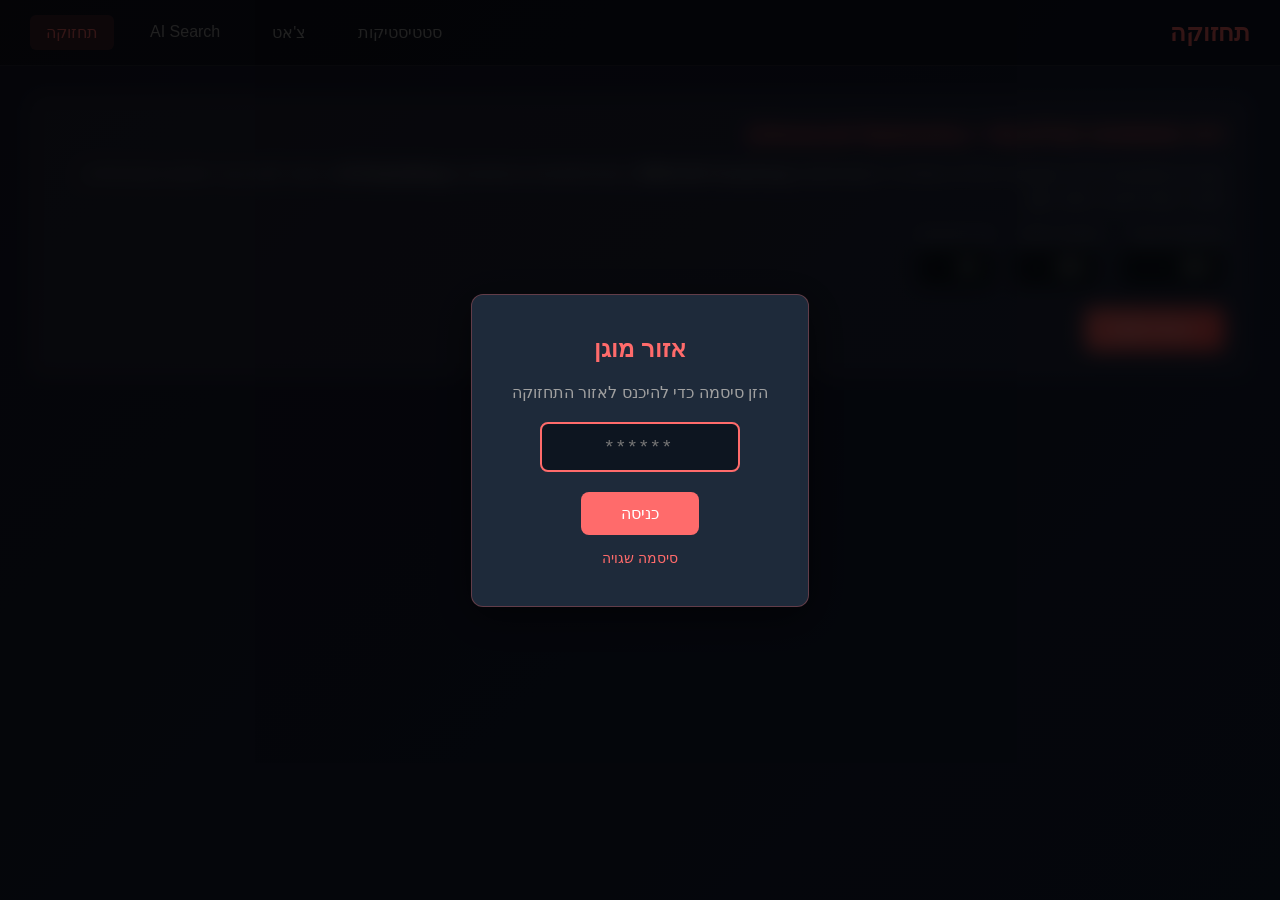
<file: templates/maintenance.html>
<!DOCTYPE html>
<html lang="he" dir="rtl">
<head>
    <meta charset="UTF-8">
    <meta name="viewport" content="width=device-width, initial-scale=1.0">
    <title>תחזוקה - Telegram Analytics</title>
    <style>
        * {
            margin: 0;
            padding: 0;
            box-sizing: border-box;
        }

        body {
            font-family: -apple-system, BlinkMacSystemFont, 'Segoe UI', Roboto, Oxygen, Ubuntu, sans-serif;
            background: linear-gradient(135deg, #1a1a2e 0%, #16213e 100%);
            min-height: 100vh;
            color: #e4e4e4;
        }

        .header {
            background: rgba(0, 0, 0, 0.3);
            padding: 15px 30px;
            display: flex;
            justify-content: space-between;
            align-items: center;
            border-bottom: 1px solid rgba(255, 255, 255, 0.1);
        }

        .header h1 {
            font-size: 1.5rem;
            color: #ff6b6b;
        }

        .nav-links {
            display: flex;
            gap: 20px;
        }

        .nav-links a {
            color: #a0a0a0;
            text-decoration: none;
            padding: 8px 16px;
            border-radius: 6px;
            transition: all 0.3s ease;
        }

        .nav-links a:hover {
            background: rgba(255, 255, 255, 0.1);
            color: #fff;
        }

        .nav-links a.active {
            background: rgba(255, 107, 107, 0.2);
            color: #ff6b6b;
        }

        /* Password Modal */
        .modal-overlay {
            position: fixed;
            top: 0;
            left: 0;
            right: 0;
            bottom: 0;
            background: rgba(0, 0, 0, 0.8);
            display: flex;
            align-items: center;
            justify-content: center;
            z-index: 1000;
        }

        .modal-overlay.hidden {
            display: none;
        }

        .modal {
            background: #1e2a3a;
            padding: 40px;
            border-radius: 12px;
            text-align: center;
            border: 1px solid rgba(255, 107, 107, 0.3);
            box-shadow: 0 10px 40px rgba(0, 0, 0, 0.5);
        }

        .modal h2 {
            margin-bottom: 20px;
            color: #ff6b6b;
        }

        .modal input {
            padding: 12px 20px;
            font-size: 1.2rem;
            border: 2px solid #3a4a5a;
            border-radius: 8px;
            background: #0d1520;
            color: #fff;
            text-align: center;
            letter-spacing: 4px;
            width: 200px;
        }

        .modal input:focus {
            outline: none;
            border-color: #ff6b6b;
        }

        .modal button {
            display: block;
            margin: 20px auto 0;
            padding: 12px 40px;
            font-size: 1rem;
            background: #ff6b6b;
            color: #fff;
            border: none;
            border-radius: 8px;
            cursor: pointer;
            transition: background 0.3s ease;
        }

        .modal button:hover {
            background: #ff5252;
        }

        .modal .error {
            color: #ff6b6b;
            margin-top: 15px;
            font-size: 0.9rem;
        }

        /* Main Content */
        .main-content {
            padding: 30px;
            max-width: 1400px;
            margin: 0 auto;
        }

        .main-content.locked {
            filter: blur(10px);
            pointer-events: none;
        }

        .section {
            background: rgba(255, 255, 255, 0.05);
            border-radius: 12px;
            padding: 25px;
            margin-bottom: 25px;
            border: 1px solid rgba(255, 255, 255, 0.1);
        }

        .section h2 {
            color: #ff6b6b;
            margin-bottom: 15px;
            font-size: 1.3rem;
        }

        .section p {
            color: #a0a0a0;
            margin-bottom: 15px;
            line-height: 1.6;
        }

        /* Analysis Controls */
        .controls {
            display: flex;
            gap: 20px;
            align-items: center;
            flex-wrap: wrap;
        }

        .control-group {
            display: flex;
            flex-direction: column;
            gap: 5px;
        }

        .control-group label {
            font-size: 0.85rem;
            color: #a0a0a0;
        }

        .control-group input, .control-group select {
            padding: 10px 15px;
            border: 1px solid #3a4a5a;
            border-radius: 6px;
            background: #0d1520;
            color: #fff;
            font-size: 1rem;
        }

        .btn-primary {
            padding: 12px 30px;
            background: linear-gradient(135deg, #ff6b6b, #ff5252);
            color: #fff;
            border: none;
            border-radius: 8px;
            font-size: 1rem;
            cursor: pointer;
            transition: all 0.3s ease;
            margin-top: 20px;
        }

        .btn-primary:hover {
            transform: translateY(-2px);
            box-shadow: 0 5px 20px rgba(255, 107, 107, 0.3);
        }

        .btn-primary:disabled {
            opacity: 0.5;
            cursor: not-allowed;
            transform: none;
        }

        /* Progress */
        .progress-container {
            margin-top: 20px;
            display: none;
        }

        .progress-container.active {
            display: block;
        }

        .progress-bar {
            height: 8px;
            background: #1a2535;
            border-radius: 4px;
            overflow: hidden;
            margin-bottom: 10px;
        }

        .progress-fill {
            height: 100%;
            background: linear-gradient(90deg, #ff6b6b, #ff5252);
            width: 0%;
            transition: width 0.3s ease;
        }

        .progress-text {
            color: #a0a0a0;
            font-size: 0.9rem;
        }

        /* Results */
        .results-container {
            display: none;
        }

        .results-container.active {
            display: block;
        }

        .stats-grid {
            display: grid;
            grid-template-columns: repeat(auto-fit, minmax(200px, 1fr));
            gap: 20px;
            margin-bottom: 25px;
        }

        .stat-card {
            background: rgba(0, 0, 0, 0.3);
            padding: 20px;
            border-radius: 10px;
            text-align: center;
        }

        .stat-card .value {
            font-size: 2rem;
            font-weight: bold;
            color: #ff6b6b;
        }

        .stat-card .label {
            color: #a0a0a0;
            font-size: 0.9rem;
            margin-top: 5px;
        }

        .stat-card .value.available {
            color: #66bb6a;
        }

        .stat-card .value.unavailable {
            color: #ff6b6b;
        }

        /* Clusters Section */
        .clusters-section {
            margin-top: 30px;
        }

        .clusters-section h3 {
            color: #ff6b6b;
            margin-bottom: 15px;
        }

        .cluster-card {
            background: rgba(102, 187, 106, 0.1);
            border: 1px solid rgba(102, 187, 106, 0.3);
            border-radius: 10px;
            padding: 15px;
            margin-bottom: 15px;
        }

        .cluster-card h4 {
            color: #66bb6a;
            margin-bottom: 10px;
        }

        .cluster-users {
            display: flex;
            flex-wrap: wrap;
            gap: 10px;
        }

        .cluster-user {
            background: rgba(0, 0, 0, 0.3);
            padding: 8px 15px;
            border-radius: 20px;
            font-size: 0.9rem;
        }

        /* Pairs List */
        .pairs-list {
            display: flex;
            flex-direction: column;
            gap: 15px;
        }

        .pair-card {
            background: rgba(0, 0, 0, 0.3);
            border-radius: 10px;
            padding: 20px;
            border-right: 4px solid;
        }

        .pair-card.high {
            border-color: #ff5252;
        }

        .pair-card.medium {
            border-color: #ffa726;
        }

        .pair-card.low {
            border-color: #66bb6a;
        }

        .pair-header {
            display: flex;
            justify-content: space-between;
            align-items: center;
            margin-bottom: 15px;
        }

        .pair-users {
            display: flex;
            gap: 20px;
            align-items: center;
        }

        .user-info {
            display: flex;
            flex-direction: column;
        }

        .user-name {
            font-weight: bold;
            color: #fff;
        }

        .user-stats {
            font-size: 0.85rem;
            color: #a0a0a0;
        }

        .vs-badge {
            background: #3a4a5a;
            padding: 5px 12px;
            border-radius: 15px;
            font-size: 0.8rem;
            color: #fff;
        }

        .similarity-badge {
            font-size: 1.5rem;
            font-weight: bold;
        }

        .pair-card.high .similarity-badge {
            color: #ff5252;
        }

        .pair-card.medium .similarity-badge {
            color: #ffa726;
        }

        .pair-card.low .similarity-badge {
            color: #66bb6a;
        }

        .pair-details {
            display: flex;
            flex-wrap: wrap;
            gap: 10px;
        }

        .detail-tag {
            background: rgba(255, 107, 107, 0.1);
            color: #ff6b6b;
            padding: 5px 12px;
            border-radius: 15px;
            font-size: 0.85rem;
        }

        .no-duplicates {
            text-align: center;
            padding: 40px;
            color: #66bb6a;
        }

        .no-duplicates svg {
            width: 60px;
            height: 60px;
            margin-bottom: 15px;
        }

        /* Feature comparison table */
        .comparison-toggle {
            background: none;
            border: 1px solid #3a4a5a;
            color: #a0a0a0;
            padding: 5px 15px;
            border-radius: 5px;
            cursor: pointer;
            font-size: 0.85rem;
            margin-top: 10px;
        }

        .comparison-toggle:hover {
            border-color: #ff6b6b;
            color: #ff6b6b;
        }

        .comparison-table {
            display: none;
            margin-top: 15px;
            width: 100%;
            font-size: 0.85rem;
        }

        .comparison-table.active {
            display: table;
        }

        .comparison-table th, .comparison-table td {
            padding: 8px 12px;
            text-align: right;
            border-bottom: 1px solid #2a3a4a;
        }

        .comparison-table th {
            color: #a0a0a0;
            font-weight: normal;
        }

        .comparison-table td {
            color: #fff;
        }

        /* Responsive */
        @media (max-width: 768px) {
            .header {
                flex-direction: column;
                gap: 15px;
            }

            .nav-links {
                flex-wrap: wrap;
                justify-content: center;
            }

            .controls {
                flex-direction: column;
                align-items: stretch;
            }

            .pair-users {
                flex-direction: column;
                text-align: center;
            }
        }
    </style>
</head>
<body>
    <!-- Password Modal -->
    <div class="modal-overlay" id="password-modal">
        <div class="modal">
            <h2>אזור מוגן</h2>
            <p style="color: #a0a0a0; margin-bottom: 20px;">הזן סיסמה כדי להיכנס לאזור התחזוקה</p>
            <input type="password" id="password-input" placeholder="******" maxlength="10" autofocus>
            <button onclick="checkPassword()">כניסה</button>
            <p class="error hidden" id="password-error">סיסמה שגויה</p>
        </div>
    </div>

    <header class="header">
        <h1>תחזוקה</h1>
        <nav class="nav-links">
            <a href="/">סטטיסטיקות</a>
            <a href="/chat">צ'אט</a>
            <a href="/ai-search">AI Search</a>
            <a href="/maintenance" class="active">תחזוקה</a>
        </nav>
    </header>

    <main class="main-content locked" id="main-content">
        <!-- Stylometry Analysis Section -->
        <section class="section">
            <h2>זיהוי משתמשים כפולים (Advanced Stylometry + AI)</h2>
            <p>
                מערכת מתקדמת לזיהוי חשבונות כפולים המשלבת:
                <strong>AI Embeddings</strong> (sentence-transformers),
                <strong>DBSCAN Clustering</strong> (scikit-learn),
                וניתוח לשוני עברי מתקדם (פורמליות, סלנג, ראשי תיבות, דפוסי זמן).
            </p>

            <div class="controls">
                <div class="control-group">
                    <label>מינימום הודעות</label>
                    <input type="number" id="min-messages" value="300" min="50" max="10000">
                </div>
                <div class="control-group">
                    <label>תקופה (ימים)</label>
                    <input type="number" id="days" value="365" min="30" max="730">
                </div>
                <div class="control-group">
                    <label>סף דמיון (%)</label>
                    <input type="number" id="threshold" value="85" min="50" max="99">
                </div>
            </div>

            <button class="btn-primary" id="analyze-btn" onclick="startAnalysis()">
                התחל ניתוח
            </button>

            <!-- Progress -->
            <div class="progress-container" id="progress-container">
                <div class="progress-bar">
                    <div class="progress-fill" id="progress-fill"></div>
                </div>
                <p class="progress-text" id="progress-text">מתחיל ניתוח...</p>
            </div>
        </section>

        <!-- Results Section -->
        <section class="section results-container" id="results-container">
            <h2>תוצאות הניתוח</h2>

            <div class="stats-grid" id="stats-grid">
                <!-- Filled by JS -->
            </div>

            <div id="pairs-container">
                <!-- Filled by JS -->
            </div>
        </section>
    </main>

    <script>
        const CORRECT_PASSWORD = '8716156';
        let analysisResults = null;

        // Check if already authenticated (session storage)
        if (sessionStorage.getItem('maintenance_auth') === 'true') {
            unlockContent();
        }

        // Enter key for password
        document.getElementById('password-input').addEventListener('keypress', (e) => {
            if (e.key === 'Enter') checkPassword();
        });

        function checkPassword() {
            const input = document.getElementById('password-input');
            const error = document.getElementById('password-error');

            if (input.value === CORRECT_PASSWORD) {
                sessionStorage.setItem('maintenance_auth', 'true');
                unlockContent();
            } else {
                error.classList.remove('hidden');
                input.value = '';
                input.focus();
            }
        }

        function unlockContent() {
            document.getElementById('password-modal').classList.add('hidden');
            document.getElementById('main-content').classList.remove('locked');
        }

        async function startAnalysis() {
            const minMessages = parseInt(document.getElementById('min-messages').value);
            const days = parseInt(document.getElementById('days').value);
            const threshold = parseInt(document.getElementById('threshold').value);

            const btn = document.getElementById('analyze-btn');
            const progress = document.getElementById('progress-container');
            const progressFill = document.getElementById('progress-fill');
            const progressText = document.getElementById('progress-text');

            btn.disabled = true;
            progress.classList.add('active');
            progressFill.style.width = '0%';
            progressText.textContent = 'מתחיל ניתוח...';

            try {
                // Start the analysis
                const response = await fetch('/api/stylometry/analyze', {
                    method: 'POST',
                    headers: { 'Content-Type': 'application/json' },
                    body: JSON.stringify({
                        min_messages: minMessages,
                        days: days,
                        threshold: threshold / 100
                    })
                });

                if (!response.ok) {
                    throw new Error('Analysis failed');
                }

                // Poll for progress
                let completed = false;
                while (!completed) {
                    await new Promise(r => setTimeout(r, 500));

                    const statusRes = await fetch('/api/stylometry/status');
                    const status = await statusRes.json();

                    if (status.status === 'completed') {
                        completed = true;
                        analysisResults = status.results;
                        progressFill.style.width = '100%';
                        progressText.textContent = 'הניתוח הושלם!';
                    } else if (status.status === 'error') {
                        throw new Error(status.error);
                    } else if (status.status === 'running') {
                        const pct = status.progress || 0;
                        progressFill.style.width = pct + '%';
                        progressText.textContent = status.message || 'מעבד...';
                    }
                }

                // Show results
                setTimeout(() => {
                    progress.classList.remove('active');
                    displayResults(analysisResults);
                }, 500);

            } catch (error) {
                progressText.textContent = 'שגיאה: ' + error.message;
                progressFill.style.width = '0%';
            } finally {
                btn.disabled = false;
            }
        }

        function displayResults(data) {
            const container = document.getElementById('results-container');
            const statsGrid = document.getElementById('stats-grid');
            const pairsContainer = document.getElementById('pairs-container');

            container.classList.add('active');

            // Stats
            const clusterCount = data.clusters ? data.clusters.length : 0;
            const aiUsed = data.embedding_model_used ? '&#10003;' : '&#10007;';
            const aiClass = data.embedding_model_used ? 'available' : 'unavailable';

            statsGrid.innerHTML = `
                <div class="stat-card">
                    <div class="value">${data.total_users_analyzed}</div>
                    <div class="label">משתמשים נבדקו</div>
                </div>
                <div class="stat-card">
                    <div class="value">${data.potential_duplicates}</div>
                    <div class="label">זוגות חשודים</div>
                </div>
                <div class="stat-card">
                    <div class="value">${clusterCount}</div>
                    <div class="label">קבוצות DBSCAN</div>
                </div>
                <div class="stat-card">
                    <div class="value">${data.threshold}%</div>
                    <div class="label">סף דמיון</div>
                </div>
                <div class="stat-card">
                    <div class="value ${aiClass}">${aiUsed}</div>
                    <div class="label">AI Embeddings</div>
                </div>
            `;

            // Pairs
            if (data.pairs.length === 0) {
                pairsContainer.innerHTML = `
                    <div class="no-duplicates">
                        <svg viewBox="0 0 24 24" fill="none" stroke="currentColor" stroke-width="2">
                            <path d="M22 11.08V12a10 10 0 1 1-5.93-9.14"/>
                            <polyline points="22 4 12 14.01 9 11.01"/>
                        </svg>
                        <h3>לא נמצאו משתמשים כפולים!</h3>
                        <p>כל המשתמשים שנבדקו נראים ייחודיים</p>
                    </div>
                `;
            } else {
                let pairsHTML = '<div class="pairs-list">';

                for (const pair of data.pairs) {
                    const level = pair.similarity >= 95 ? 'high' : (pair.similarity >= 90 ? 'medium' : 'low');
                    const pairId = `pair-${pair.user1.user_id}-${pair.user2.user_id}`;

                    pairsHTML += `
                        <div class="pair-card ${level}">
                            <div class="pair-header">
                                <div class="pair-users">
                                    <div class="user-info">
                                        <span class="user-name">${escapeHtml(pair.user1.user_name)}</span>
                                        <span class="user-stats">${pair.user1.message_count} הודעות</span>
                                    </div>
                                    <span class="vs-badge">VS</span>
                                    <div class="user-info">
                                        <span class="user-name">${escapeHtml(pair.user2.user_name)}</span>
                                        <span class="user-stats">${pair.user2.message_count} הודעות</span>
                                    </div>
                                </div>
                                <div class="similarity-badge">${pair.similarity}%</div>
                            </div>
                            <div class="pair-details">
                                ${pair.details.map(d => `<span class="detail-tag">${d}</span>`).join('')}
                            </div>
                            <button class="comparison-toggle" onclick="toggleComparison('${pairId}')">
                                הצג השוואה מפורטת
                            </button>
                            <table class="comparison-table" id="${pairId}">
                                <tr>
                                    <th>מדד</th>
                                    <th>${escapeHtml(pair.user1.user_name)}</th>
                                    <th>${escapeHtml(pair.user2.user_name)}</th>
                                </tr>
                                <tr>
                                    <td>אורך הודעה ממוצע</td>
                                    <td>${pair.user1.avg_message_length}</td>
                                    <td>${pair.user2.avg_message_length}</td>
                                </tr>
                                <tr>
                                    <td>יחס עברית</td>
                                    <td>${(pair.user1.hebrew_ratio * 100).toFixed(1)}%</td>
                                    <td>${(pair.user2.hebrew_ratio * 100).toFixed(1)}%</td>
                                </tr>
                                <tr>
                                    <td>שימוש באימוג'י</td>
                                    <td>${(pair.user1.emoji_ratio * 100).toFixed(2)}%</td>
                                    <td>${(pair.user2.emoji_ratio * 100).toFixed(2)}%</td>
                                </tr>
                                <tr>
                                    <td>רמת פורמליות</td>
                                    <td>${pair.user1.formality_score > 0 ? 'פורמלי' : (pair.user1.formality_score < 0 ? 'לא פורמלי' : 'נייטרלי')}</td>
                                    <td>${pair.user2.formality_score > 0 ? 'פורמלי' : (pair.user2.formality_score < 0 ? 'לא פורמלי' : 'נייטרלי')}</td>
                                </tr>
                                <tr>
                                    <td>שימוש בסלנג</td>
                                    <td>${(pair.user1.slang_rate * 100).toFixed(1)}%</td>
                                    <td>${(pair.user2.slang_rate * 100).toFixed(1)}%</td>
                                </tr>
                                <tr>
                                    <td>תווים חוזרים (חחחח)</td>
                                    <td>${(pair.user1.repeated_chars_rate * 100).toFixed(1)}%</td>
                                    <td>${(pair.user2.repeated_chars_rate * 100).toFixed(1)}%</td>
                                </tr>
                                <tr>
                                    <td>פעילות בסופ"ש</td>
                                    <td>${(pair.user1.weekend_ratio * 100).toFixed(1)}%</td>
                                    <td>${(pair.user2.weekend_ratio * 100).toFixed(1)}%</td>
                                </tr>
                                <tr>
                                    <td>פעילות לילית (00-06)</td>
                                    <td>${(pair.user1.night_owl_ratio * 100).toFixed(1)}%</td>
                                    <td>${(pair.user2.night_owl_ratio * 100).toFixed(1)}%</td>
                                </tr>
                                <tr>
                                    <td>עושר אוצר מילים</td>
                                    <td>${(pair.user1.unique_word_ratio * 100).toFixed(1)}%</td>
                                    <td>${(pair.user2.unique_word_ratio * 100).toFixed(1)}%</td>
                                </tr>
                                ${pair.scores ? `
                                <tr style="background: rgba(255,107,107,0.1);">
                                    <td colspan="3" style="text-align: center; color: #ff6b6b; font-weight: bold;">ציוני דמיון לפי רכיב</td>
                                </tr>
                                <tr>
                                    <td>Feature Vector</td>
                                    <td colspan="2" style="text-align: center;">${pair.scores.feature_cosine || 0}%</td>
                                </tr>
                                <tr>
                                    <td>AI Embedding</td>
                                    <td colspan="2" style="text-align: center;">${pair.scores.embedding_cosine !== null ? pair.scores.embedding_cosine + '%' : 'N/A'}</td>
                                </tr>
                                <tr>
                                    <td>Character Bigrams</td>
                                    <td colspan="2" style="text-align: center;">${pair.scores.bigram_overlap || 0}%</td>
                                </tr>
                                <tr>
                                    <td>Word Patterns</td>
                                    <td colspan="2" style="text-align: center;">${pair.scores.word_bigram_overlap || 0}%</td>
                                </tr>
                                <tr>
                                    <td>Time Pattern</td>
                                    <td colspan="2" style="text-align: center;">${pair.scores.time_pattern || 0}%</td>
                                </tr>
                                ` : ''}
                            </table>
                        </div>
                    `;
                }

                pairsHTML += '</div>';

                // Add clusters section if available
                if (data.clusters && data.clusters.length > 0) {
                    pairsHTML += `
                        <div class="clusters-section">
                            <h3>קבוצות משתמשים דומים (DBSCAN Clustering)</h3>
                    `;
                    data.clusters.forEach((cluster, idx) => {
                        pairsHTML += `
                            <div class="cluster-card">
                                <h4>קבוצה ${idx + 1} (${cluster.size} משתמשים)</h4>
                                <div class="cluster-users">
                                    ${cluster.users.map(u => `
                                        <span class="cluster-user">${escapeHtml(u.user_name)} (${u.message_count})</span>
                                    `).join('')}
                                </div>
                            </div>
                        `;
                    });
                    pairsHTML += '</div>';
                }

                pairsContainer.innerHTML = pairsHTML;
            }
        }

        function toggleComparison(id) {
            const table = document.getElementById(id);
            table.classList.toggle('active');
        }

        function escapeHtml(text) {
            const div = document.createElement('div');
            div.textContent = text;
            return div.innerHTML;
        }
    </script>
</body>
</html>
</file>
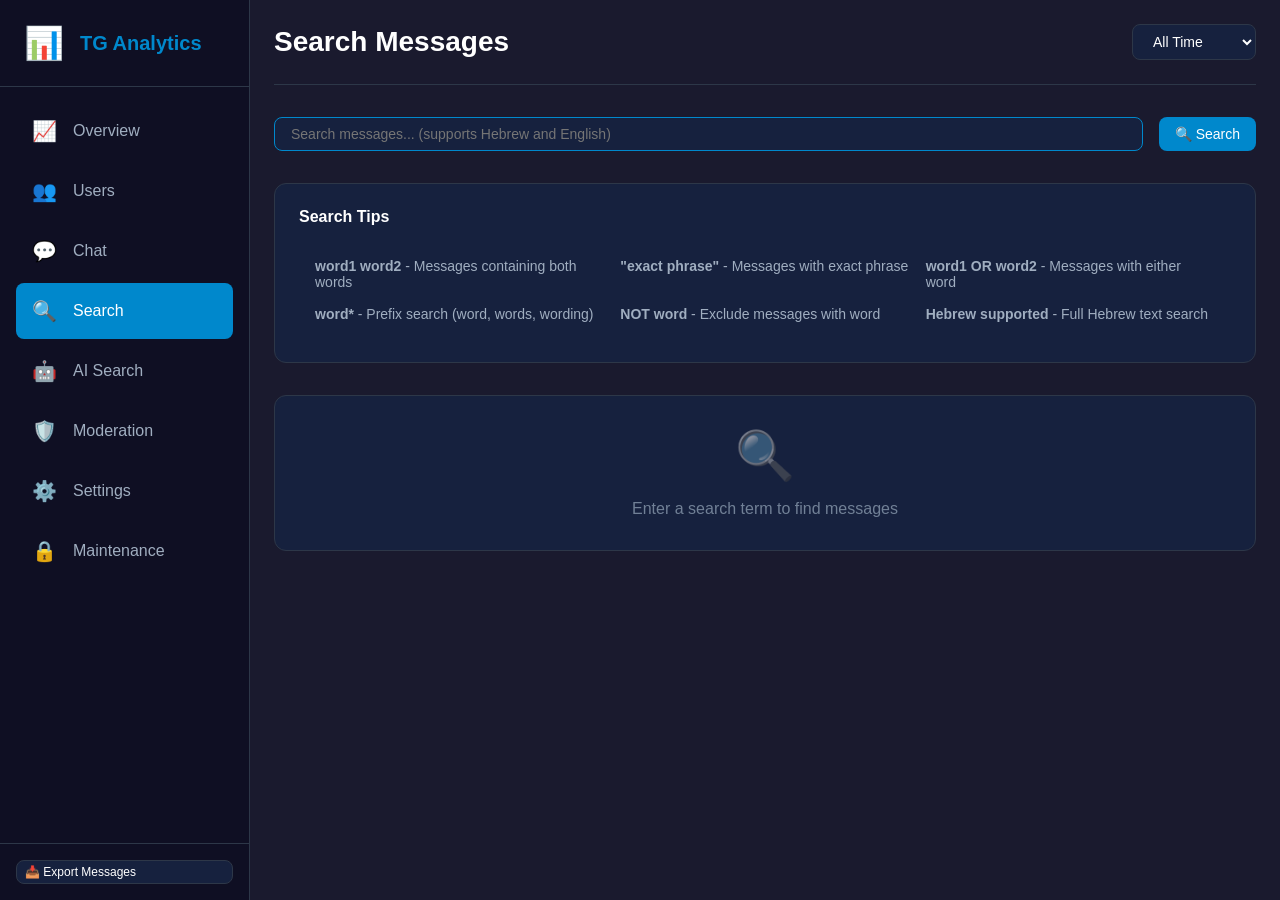
<file: templates/search.html>
<!DOCTYPE html>
<html lang="en">
<head>
    <meta charset="UTF-8">
    <meta name="viewport" content="width=device-width, initial-scale=1.0">
    <title>Search - Telegram Analytics</title>
    <link rel="stylesheet" href="/static/css/style.css">
</head>
<body>
    <button class="mobile-menu-btn" onclick="toggleMobileMenu()">&#9776;</button>
    <div class="sidebar-overlay" onclick="toggleMobileMenu()"></div>
    <!-- Sidebar -->
    <nav class="sidebar">
        <div class="logo">
            <span class="logo-icon">📊</span>
            <span class="logo-text">TG Analytics</span>
        </div>
        <ul class="nav-menu">
            <li class="nav-item">
                <a href="/" class="nav-link">
                    <span class="icon">📈</span>
                    <span>Overview</span>
                </a>
            </li>
            <li class="nav-item">
                <a href="/users" class="nav-link">
                    <span class="icon">👥</span>
                    <span>Users</span>
                </a>
            </li>
            <li class="nav-item">
                <a href="/chat" class="nav-link">
                    <span class="icon">💬</span>
                    <span>Chat</span>
                </a>
            </li>
            <li class="nav-item active">
                <a href="/search" class="nav-link">
                    <span class="icon">🔍</span>
                    <span>Search</span>
                </a>
            </li>
            <li class="nav-item">
                <a href="/ai-search" class="nav-link">
                    <span class="icon">🤖</span>
                    <span>AI Search</span>
                </a>
            </li>
            <li class="nav-item">
                <a href="/moderation" class="nav-link">
                    <span class="icon">🛡️</span>
                    <span>Moderation</span>
                </a>
            </li>
            <li class="nav-item">
                <a href="/settings" class="nav-link">
                    <span class="icon">⚙️</span>
                    <span>Settings</span>
                </a>
            </li>
            <li class="nav-item">
                <a href="/maintenance" class="nav-link">
                    <span class="icon">🔒</span>
                    <span>Maintenance</span>
                </a>
            </li>
        </ul>
        <div class="sidebar-footer">
            <div class="export-buttons">
                <button onclick="exportMessages()" class="btn btn-sm">📥 Export Messages</button>
            </div>
        </div>
    </nav>

    <!-- Main Content -->
    <main class="main-content">
        <!-- Header -->
        <header class="header">
            <h1>Search Messages</h1>
            <div class="header-controls">
                <select id="timeframe" class="select">
                    <option value="today">Today</option>
                    <option value="yesterday">Yesterday</option>
                    <option value="week">This Week</option>
                    <option value="month">This Month</option>
                    <option value="year">This Year</option>
                    <option value="all" selected>All Time</option>
                </select>
            </div>
        </header>

        <!-- Search Box -->
        <section class="search-box">
            <input type="search" id="search-input" class="search-input"
                   placeholder="Search messages... (supports Hebrew and English)"
                   onkeypress="if(event.key === 'Enter') performSearch()">
            <button onclick="performSearch()" class="btn btn-primary">🔍 Search</button>
        </section>

        <!-- Search Tips -->
        <section class="chart-card" style="margin-bottom: var(--spacing-xl);">
            <div class="chart-header">
                <h3>Search Tips</h3>
            </div>
            <div style="padding: var(--spacing-md); color: var(--text-secondary); font-size: 0.875rem;">
                <ul style="list-style: none; display: grid; grid-template-columns: repeat(auto-fit, minmax(250px, 1fr)); gap: 1rem;">
                    <li><strong>word1 word2</strong> - Messages containing both words</li>
                    <li><strong>"exact phrase"</strong> - Messages with exact phrase</li>
                    <li><strong>word1 OR word2</strong> - Messages with either word</li>
                    <li><strong>word*</strong> - Prefix search (word, words, wording)</li>
                    <li><strong>NOT word</strong> - Exclude messages with word</li>
                    <li><strong>Hebrew supported</strong> - Full Hebrew text search</li>
                </ul>
            </div>
        </section>

        <!-- Search Stats -->
        <section class="stats-grid" id="search-stats" style="display: none;">
            <div class="stat-card">
                <div class="stat-icon">🔍</div>
                <div class="stat-content">
                    <div class="stat-value" id="result-count">0</div>
                    <div class="stat-label">Results Found</div>
                </div>
            </div>
            <div class="stat-card">
                <div class="stat-icon">⚡</div>
                <div class="stat-content">
                    <div class="stat-value" id="search-time">0ms</div>
                    <div class="stat-label">Search Time</div>
                </div>
            </div>
        </section>

        <!-- Search Results -->
        <section class="search-results" id="search-results">
            <div class="empty-state">
                <div class="empty-state-icon">🔍</div>
                <p>Enter a search term to find messages</p>
            </div>
        </section>

        <!-- Pagination -->
        <div class="pagination" id="pagination"></div>
    </main>

    <script>
        // State
        let currentQuery = '';
        let currentPage = 1;
        const pageSize = 20;

        async function performSearch(page = 1) {
            const query = document.getElementById('search-input').value.trim();
            const timeframe = document.getElementById('timeframe').value;

            if (!query) {
                document.getElementById('search-results').innerHTML = `
                    <div class="empty-state">
                        <div class="empty-state-icon">🔍</div>
                        <p>Enter a search term to find messages</p>
                    </div>
                `;
                document.getElementById('search-stats').style.display = 'none';
                document.getElementById('pagination').innerHTML = '';
                return;
            }

            currentQuery = query;
            currentPage = page;

            const resultsDiv = document.getElementById('search-results');
            resultsDiv.innerHTML = '<div class="loading"><div class="spinner"></div></div>';

            const startTime = performance.now();

            try {
                const offset = (page - 1) * pageSize;
                const response = await fetch(
                    `/api/search?q=${encodeURIComponent(query)}&timeframe=${timeframe}&limit=${pageSize}&offset=${offset}`
                );
                const data = await response.json();

                const endTime = performance.now();
                const searchTime = Math.round(endTime - startTime);

                // Show stats
                document.getElementById('search-stats').style.display = 'grid';
                document.getElementById('result-count').textContent = data.results.length +
                    (data.results.length === pageSize ? '+' : '');
                document.getElementById('search-time').textContent = searchTime + 'ms';

                if (data.results.length === 0) {
                    resultsDiv.innerHTML = `
                        <div class="empty-state">
                            <div class="empty-state-icon">😕</div>
                            <p>No messages found for "${escapeHtml(query)}"</p>
                        </div>
                    `;
                    document.getElementById('pagination').innerHTML = '';
                    return;
                }

                resultsDiv.innerHTML = data.results.map(result => `
                    <div class="search-result-item">
                        <div class="search-result-header">
                            <span class="search-result-author">${escapeHtml(result.from_name || 'Unknown')}</span>
                            <span class="search-result-date">${result.date}</span>
                        </div>
                        <div class="search-result-text">${highlightQuery(result.text, query)}</div>
                        <div style="margin-top: 0.5rem; font-size: 0.75rem; color: var(--text-muted);">
                            ${result.has_links ? '🔗 Link' : ''}
                            ${result.has_media ? '🖼️ Media' : ''}
                        </div>
                    </div>
                `).join('');

                // Simple pagination (since we don't have total count from FTS)
                renderPagination(data.results.length === pageSize);

            } catch (error) {
                resultsDiv.innerHTML = `
                    <div class="empty-state">
                        <div class="empty-state-icon">❌</div>
                        <p>Error performing search. Please try again.</p>
                    </div>
                `;
            }
        }

        function renderPagination(hasMore) {
            const pagination = document.getElementById('pagination');

            if (currentPage === 1 && !hasMore) {
                pagination.innerHTML = '';
                return;
            }

            let html = '';

            html += `<button class="page-btn" onclick="performSearch(${currentPage - 1})"
                     ${currentPage === 1 ? 'disabled' : ''}>&laquo; Previous</button>`;

            html += `<span style="padding: 0 1rem; color: var(--text-muted);">Page ${currentPage}</span>`;

            html += `<button class="page-btn" onclick="performSearch(${currentPage + 1})"
                     ${!hasMore ? 'disabled' : ''}>Next &raquo;</button>`;

            pagination.innerHTML = html;
        }

        function highlightQuery(text, query) {
            if (!text) return '';

            // Escape HTML first
            text = escapeHtml(text);

            // Simple highlight for each word in query
            const words = query.replace(/["*]/g, '').split(/\s+/).filter(w => w && w !== 'OR' && w !== 'NOT');

            words.forEach(word => {
                const regex = new RegExp(`(${escapeRegex(word)})`, 'gi');
                text = text.replace(regex, '<span class="search-highlight">$1</span>');
            });

            return text;
        }

        function escapeHtml(text) {
            const div = document.createElement('div');
            div.textContent = text;
            return div.innerHTML;
        }

        function escapeRegex(string) {
            return string.replace(/[.*+?^${}()|[\]\\]/g, '\\$&');
        }

        function exportMessages() {
            const timeframe = document.getElementById('timeframe').value;
            window.location.href = `/api/export/messages?timeframe=${timeframe}`;
        }

        // AI Search
        async function aiSearch() {
            const query = document.getElementById('ai-query').value.trim();
            const mode = document.getElementById('ai-mode').value;
            if (!query) return;

            const resultDiv = document.getElementById('ai-result');
            const answerDiv = document.getElementById('ai-answer');
            const sqlPre = document.getElementById('ai-sql');

            resultDiv.style.display = 'block';
            const loadingMessages = {
                'context': 'קורא הודעות ומנתח...',
                'semantic': 'מחפש לפי משמעות + שולח ל-AI...',
                'sql': 'מחפש...',
                'auto': 'מחפש...'
            };
            answerDiv.textContent = loadingMessages[mode] || 'מחפש...';
            sqlPre.textContent = '';

            try {
                const response = await fetch('/api/ai/search', {
                    method: 'POST',
                    headers: { 'Content-Type': 'application/json' },
                    body: JSON.stringify({ query, mode })
                });

                const data = await response.json();

                if (data.error) {
                    answerDiv.innerHTML = `<span style="color:#ff6b6b;">שגיאה: ${escapeHtml(data.error)}</span>`;
                } else {
                    let html = escapeHtml(data.answer || 'לא נמצאה תשובה');

                    // Show mode info
                    if (data.mode === 'context_search') {
                        html += `<br><br><small style="color:var(--text-muted);">🧠 Hybrid Search: קראתי ${data.context_messages} הודעות`;
                        if (data.context_user) html += ` מ"${escapeHtml(data.context_user)}"`;
                        if (data.keywords_used && data.keywords_used.length > 0) {
                            html += `<br>🔑 מילות מפתח: ${data.keywords_used.slice(0, 5).join(', ')}`;
                        }
                        html += `</small>`;
                    } else if (data.mode === 'semantic_ai' || data.mode === 'semantic') {
                        html += `<br><br><small style="color:var(--text-muted);">🔮 Semantic + AI: נמצאו ${data.count} הודעות דומות`;
                        if (data.total_with_threads && data.total_with_threads > data.count) {
                            html += ` + ${data.total_with_threads - data.count} הודעות מ-threads`;
                        }
                        html += `</small>`;
                    }

                    answerDiv.innerHTML = html;
                    sqlPre.textContent = data.sql || '';

                    // If results contain messages, optionally populate main search
                    if (data.results && data.results.length > 0 && data.results[0].text) {
                        displayAIResults(data.results);
                    }
                }
            } catch (error) {
                answerDiv.textContent = `שגיאה: ${error.message}`;
            }
        }

        function displayAIResults(results) {
            const resultsDiv = document.getElementById('search-results');

            if (results.length === 0) return;

            document.getElementById('search-stats').style.display = 'grid';
            document.getElementById('result-count').textContent = results.length;
            document.getElementById('search-time').textContent = 'AI';

            resultsDiv.innerHTML = results.slice(0, 20).map(result => `
                <div class="search-result-item">
                    <div class="search-result-header">
                        <span class="search-result-author">${escapeHtml(result.from_name || 'Unknown')}</span>
                        <span class="search-result-date">${result.date || ''}${result.score ? ` (${(result.score * 100).toFixed(0)}% דמיון)` : ''}</span>
                    </div>
                    <div class="search-result-text">${escapeHtml(result.text || '')}</div>
                </div>
            `).join('');
        }

        // Focus search input on page load
        document.addEventListener('DOMContentLoaded', () => {
            document.getElementById('search-input').focus();
        });
    </script>
    <script>
    function toggleMobileMenu(){var s=document.querySelector('.sidebar'),o=document.querySelector('.sidebar-overlay');s.classList.toggle('open');if(o)o.classList.toggle('active');}
    </script>
</body>
</html>
</file>
<file: static/css/style.css>
/* ==========================================
   TELEGRAM ANALYTICS DASHBOARD - CSS
   ========================================== */

:root {
    /* Colors */
    --primary: #0088cc;
    --primary-dark: #006699;
    --primary-light: #33a3d9;
    --secondary: #6c757d;
    --success: #28a745;
    --warning: #ffc107;
    --danger: #dc3545;
    --info: #17a2b8;

    /* Dark theme */
    --bg-dark: #1a1a2e;
    --bg-card: #16213e;
    --bg-sidebar: #0f0f23;
    --text-primary: #ffffff;
    --text-secondary: #a0aec0;
    --text-muted: #718096;
    --border-color: #2d3748;

    /* Spacing */
    --sidebar-width: 250px;
    --header-height: 70px;
    --spacing-xs: 0.25rem;
    --spacing-sm: 0.5rem;
    --spacing-md: 1rem;
    --spacing-lg: 1.5rem;
    --spacing-xl: 2rem;

    /* Border radius */
    --radius-sm: 4px;
    --radius-md: 8px;
    --radius-lg: 12px;
}

/* Reset */
* {
    margin: 0;
    padding: 0;
    box-sizing: border-box;
}

body {
    font-family: -apple-system, BlinkMacSystemFont, 'Segoe UI', Roboto, Oxygen, Ubuntu, sans-serif;
    background: var(--bg-dark);
    color: var(--text-primary);
    min-height: 100vh;
    display: flex;
}

/* ==========================================
   SIDEBAR
   ========================================== */

.sidebar {
    width: var(--sidebar-width);
    background: var(--bg-sidebar);
    height: 100vh;
    position: fixed;
    left: 0;
    top: 0;
    display: flex;
    flex-direction: column;
    border-right: 1px solid var(--border-color);
    z-index: 100;
    transition: width 0.3s ease;
}

.mobile-menu-btn {
    display: none;
}

.logo {
    padding: var(--spacing-lg);
    display: flex;
    align-items: center;
    gap: var(--spacing-md);
    border-bottom: 1px solid var(--border-color);
}

.logo-icon {
    font-size: 2rem;
}

.logo-text {
    font-size: 1.25rem;
    font-weight: 700;
    color: var(--primary);
}

.nav-menu {
    list-style: none;
    padding: var(--spacing-md);
    flex: 1;
}

.nav-item {
    margin-bottom: var(--spacing-xs);
}

.nav-link {
    display: flex;
    align-items: center;
    gap: var(--spacing-md);
    padding: var(--spacing-md);
    color: var(--text-secondary);
    text-decoration: none;
    border-radius: var(--radius-md);
    transition: all 0.2s ease;
}

.nav-link:hover {
    background: var(--bg-card);
    color: var(--text-primary);
}

.nav-item.active .nav-link {
    background: var(--primary);
    color: white;
}

.nav-link .icon {
    font-size: 1.25rem;
}

.sidebar-footer {
    padding: var(--spacing-md);
    border-top: 1px solid var(--border-color);
}

.export-buttons {
    display: flex;
    flex-direction: column;
    gap: var(--spacing-sm);
}

/* ==========================================
   MAIN CONTENT
   ========================================== */

.main-content {
    margin-left: var(--sidebar-width);
    flex: 1;
    padding: var(--spacing-lg);
    max-width: calc(100vw - var(--sidebar-width));
}

/* ==========================================
   HEADER
   ========================================== */

.header {
    display: flex;
    justify-content: space-between;
    align-items: center;
    margin-bottom: var(--spacing-xl);
    padding-bottom: var(--spacing-lg);
    border-bottom: 1px solid var(--border-color);
}

.header h1 {
    font-size: 1.75rem;
    font-weight: 600;
}

.header-controls {
    display: flex;
    gap: var(--spacing-md);
    align-items: center;
}

/* ==========================================
   BUTTONS & INPUTS
   ========================================== */

.btn {
    padding: var(--spacing-sm) var(--spacing-md);
    border: none;
    border-radius: var(--radius-md);
    cursor: pointer;
    font-size: 0.875rem;
    font-weight: 500;
    transition: all 0.2s ease;
    display: inline-flex;
    align-items: center;
    gap: var(--spacing-sm);
    background: var(--bg-card);
    color: var(--text-primary);
    border: 1px solid var(--border-color);
}

.btn:hover {
    background: var(--border-color);
}

.btn-primary {
    background: var(--primary);
    color: white;
    border: none;
}

.btn-primary:hover {
    background: var(--primary-dark);
}

.btn-sm {
    padding: var(--spacing-xs) var(--spacing-sm);
    font-size: 0.75rem;
}

.select, .select-sm {
    padding: var(--spacing-sm) var(--spacing-md);
    border: 1px solid var(--border-color);
    border-radius: var(--radius-md);
    background: var(--bg-card);
    color: var(--text-primary);
    font-size: 0.875rem;
    cursor: pointer;
}

.select-sm {
    padding: var(--spacing-xs) var(--spacing-sm);
    font-size: 0.75rem;
}

.select:focus, .select-sm:focus {
    outline: none;
    border-color: var(--primary);
}

input[type="text"], input[type="search"] {
    padding: var(--spacing-sm) var(--spacing-md);
    border: 1px solid var(--border-color);
    border-radius: var(--radius-md);
    background: var(--bg-card);
    color: var(--text-primary);
    font-size: 0.875rem;
    width: 100%;
}

input:focus {
    outline: none;
    border-color: var(--primary);
}

/* ==========================================
   STATS CARDS
   ========================================== */

.stats-grid {
    display: grid;
    grid-template-columns: repeat(auto-fit, minmax(180px, 1fr));
    gap: var(--spacing-md);
    margin-bottom: var(--spacing-xl);
}

.stat-card {
    background: var(--bg-card);
    border-radius: var(--radius-lg);
    padding: var(--spacing-lg);
    display: flex;
    align-items: center;
    gap: var(--spacing-md);
    border: 1px solid var(--border-color);
    transition: transform 0.2s ease, box-shadow 0.2s ease;
}

.stat-card:hover {
    transform: translateY(-2px);
    box-shadow: 0 4px 12px rgba(0, 0, 0, 0.3);
}

.stat-icon {
    font-size: 2.5rem;
    opacity: 0.9;
}

.stat-value {
    font-size: 1.75rem;
    font-weight: 700;
    color: var(--text-primary);
}

.stat-label {
    font-size: 0.875rem;
    color: var(--text-muted);
    margin-top: var(--spacing-xs);
}

/* ==========================================
   CHARTS
   ========================================== */

.charts-row {
    display: grid;
    grid-template-columns: repeat(2, 1fr);
    gap: var(--spacing-lg);
    margin-bottom: var(--spacing-xl);
}

.chart-card {
    background: var(--bg-card);
    border-radius: var(--radius-lg);
    padding: var(--spacing-lg);
    border: 1px solid var(--border-color);
}

.chart-card.large {
    grid-column: span 1;
}

.chart-card.full-width {
    grid-column: span 2;
}

.chart-header {
    display: flex;
    justify-content: space-between;
    align-items: center;
    margin-bottom: var(--spacing-md);
}

.chart-header h3 {
    font-size: 1rem;
    font-weight: 600;
    color: var(--text-primary);
}

.chart-subtitle {
    font-size: 0.75rem;
    color: var(--text-muted);
}

.chart-container {
    position: relative;
    height: 250px;
}

/* ==========================================
   HEATMAP
   ========================================== */

.heatmap-container {
    overflow-x: auto;
}

.heatmap-table {
    width: 100%;
    border-collapse: collapse;
    font-size: 0.75rem;
}

.heatmap-table th,
.heatmap-table td {
    padding: var(--spacing-xs);
    text-align: center;
    min-width: 35px;
}

.heatmap-table th {
    color: var(--text-muted);
    font-weight: 500;
}

.heatmap-cell {
    width: 30px;
    height: 30px;
    border-radius: var(--radius-sm);
    display: inline-block;
    transition: transform 0.2s ease;
}

.heatmap-cell:hover {
    transform: scale(1.2);
}

.day-label {
    text-align: right;
    padding-right: var(--spacing-sm) !important;
    color: var(--text-secondary);
}

/* ==========================================
   LISTS
   ========================================== */

.lists-row {
    display: grid;
    grid-template-columns: repeat(3, 1fr);
    gap: var(--spacing-lg);
    margin-bottom: var(--spacing-xl);
}

.list-card {
    background: var(--bg-card);
    border-radius: var(--radius-lg);
    border: 1px solid var(--border-color);
    overflow: hidden;
}

.list-header {
    display: flex;
    justify-content: space-between;
    align-items: center;
    padding: var(--spacing-md) var(--spacing-lg);
    border-bottom: 1px solid var(--border-color);
}

.list-header h3 {
    font-size: 1rem;
    font-weight: 600;
}

.link {
    color: var(--primary);
    text-decoration: none;
    font-size: 0.875rem;
}

.link:hover {
    text-decoration: underline;
}

.list-content {
    max-height: 350px;
    overflow-y: auto;
}

.list-item {
    display: flex;
    align-items: center;
    padding: var(--spacing-sm) var(--spacing-lg);
    border-bottom: 1px solid var(--border-color);
    gap: var(--spacing-md);
}

.list-item:last-child {
    border-bottom: none;
}

.list-item:hover {
    background: rgba(255, 255, 255, 0.02);
}

.list-rank {
    font-weight: 700;
    color: var(--text-muted);
    min-width: 30px;
}

.list-rank.gold { color: #ffd700; }
.list-rank.silver { color: #c0c0c0; }
.list-rank.bronze { color: #cd7f32; }

.list-info {
    flex: 1;
    min-width: 0;
}

.list-name {
    font-weight: 500;
    white-space: nowrap;
    overflow: hidden;
    text-overflow: ellipsis;
}

.list-subtitle {
    font-size: 0.75rem;
    color: var(--text-muted);
}

.list-value {
    font-weight: 600;
    color: var(--primary);
}

/* ==========================================
   USERS PAGE
   ========================================== */

.users-table {
    width: 100%;
    border-collapse: collapse;
}

.users-table th,
.users-table td {
    padding: var(--spacing-md);
    text-align: left;
    border-bottom: 1px solid var(--border-color);
}

.users-table th {
    background: var(--bg-sidebar);
    font-weight: 600;
    color: var(--text-secondary);
    font-size: 0.875rem;
    position: sticky;
    top: 0;
}

.users-table tr:hover {
    background: rgba(255, 255, 255, 0.02);
}

.user-avatar {
    width: 36px;
    height: 36px;
    border-radius: 50%;
    background: var(--primary);
    display: flex;
    align-items: center;
    justify-content: center;
    font-weight: 700;
    font-size: 0.875rem;
}

.user-cell {
    display: flex;
    align-items: center;
    gap: var(--spacing-md);
}

.progress-bar {
    height: 6px;
    background: var(--border-color);
    border-radius: 3px;
    overflow: hidden;
    margin-top: var(--spacing-xs);
}

.progress-fill {
    height: 100%;
    background: var(--primary);
    border-radius: 3px;
}

/* ==========================================
   SEARCH PAGE
   ========================================== */

.search-box {
    display: flex;
    gap: var(--spacing-md);
    margin-bottom: var(--spacing-xl);
}

.search-input {
    flex: 1;
}

.search-results {
    background: var(--bg-card);
    border-radius: var(--radius-lg);
    border: 1px solid var(--border-color);
}

.search-result-item {
    padding: var(--spacing-lg);
    border-bottom: 1px solid var(--border-color);
}

.search-result-item:last-child {
    border-bottom: none;
}

.search-result-header {
    display: flex;
    justify-content: space-between;
    align-items: center;
    margin-bottom: var(--spacing-sm);
}

.search-result-author {
    font-weight: 600;
    color: var(--primary);
}

.search-result-date {
    font-size: 0.75rem;
    color: var(--text-muted);
}

.search-result-text {
    color: var(--text-secondary);
    line-height: 1.5;
}

.search-highlight {
    background: rgba(0, 136, 204, 0.3);
    padding: 0 2px;
    border-radius: 2px;
}

/* ==========================================
   PAGINATION
   ========================================== */

.pagination {
    display: flex;
    justify-content: center;
    gap: var(--spacing-sm);
    margin-top: var(--spacing-xl);
}

.page-btn {
    padding: var(--spacing-sm) var(--spacing-md);
    background: var(--bg-card);
    border: 1px solid var(--border-color);
    border-radius: var(--radius-md);
    color: var(--text-primary);
    cursor: pointer;
    transition: all 0.2s ease;
}

.page-btn:hover {
    background: var(--border-color);
}

.page-btn.active {
    background: var(--primary);
    border-color: var(--primary);
}

.page-btn:disabled {
    opacity: 0.5;
    cursor: not-allowed;
}

/* ==========================================
   USER MODAL
   ========================================== */

.modal-overlay {
    position: fixed;
    top: 0;
    left: 0;
    right: 0;
    bottom: 0;
    background: rgba(0, 0, 0, 0.7);
    display: flex;
    align-items: center;
    justify-content: center;
    z-index: 1000;
    opacity: 0;
    visibility: hidden;
    transition: all 0.3s ease;
}

.modal-overlay.active {
    opacity: 1;
    visibility: visible;
}

.modal {
    background: var(--bg-card);
    border-radius: var(--radius-lg);
    width: 90%;
    max-width: 600px;
    max-height: 80vh;
    overflow-y: auto;
    border: 1px solid var(--border-color);
    transform: translateY(-20px);
    transition: transform 0.3s ease;
}

.modal-overlay.active .modal {
    transform: translateY(0);
}

.modal-header {
    display: flex;
    justify-content: space-between;
    align-items: center;
    padding: var(--spacing-lg);
    border-bottom: 1px solid var(--border-color);
}

.modal-header h2 {
    font-size: 1.25rem;
}

.modal-close {
    background: none;
    border: none;
    font-size: 1.5rem;
    color: var(--text-secondary);
    cursor: pointer;
}

.modal-body {
    padding: var(--spacing-lg);
}

.user-profile {
    display: flex;
    align-items: center;
    gap: var(--spacing-lg);
    margin-bottom: var(--spacing-xl);
}

.user-profile-avatar {
    width: 80px;
    height: 80px;
    border-radius: 50%;
    background: var(--primary);
    display: flex;
    align-items: center;
    justify-content: center;
    font-size: 2rem;
    font-weight: 700;
}

.user-profile-info h3 {
    font-size: 1.5rem;
    margin-bottom: var(--spacing-xs);
}

.user-profile-info p {
    color: var(--text-muted);
}

.user-stats-grid {
    display: grid;
    grid-template-columns: repeat(3, 1fr);
    gap: var(--spacing-md);
    margin-bottom: var(--spacing-xl);
}

.user-stat {
    text-align: center;
    padding: var(--spacing-md);
    background: var(--bg-sidebar);
    border-radius: var(--radius-md);
}

.user-stat-value {
    font-size: 1.5rem;
    font-weight: 700;
    color: var(--primary);
}

.user-stat-label {
    font-size: 0.75rem;
    color: var(--text-muted);
    margin-top: var(--spacing-xs);
}

/* ==========================================
   LOADING & EMPTY STATES
   ========================================== */

.loading {
    display: flex;
    align-items: center;
    justify-content: center;
    padding: var(--spacing-xl);
    color: var(--text-muted);
}

.spinner {
    width: 40px;
    height: 40px;
    border: 3px solid var(--border-color);
    border-top-color: var(--primary);
    border-radius: 50%;
    animation: spin 1s linear infinite;
}

@keyframes spin {
    to { transform: rotate(360deg); }
}

.empty-state {
    text-align: center;
    padding: var(--spacing-xl);
    color: var(--text-muted);
}

.empty-state-icon {
    font-size: 3rem;
    margin-bottom: var(--spacing-md);
    opacity: 0.5;
}

/* ==========================================
   RESPONSIVE
   ========================================== */

@media (max-width: 1200px) {
    .lists-row {
        grid-template-columns: repeat(2, 1fr);
    }
}

@media (max-width: 992px) {
    .sidebar {
        width: 70px;
    }

    .logo-text, .nav-link span:not(.icon) {
        display: none;
    }

    .main-content {
        margin-left: 70px;
        max-width: calc(100vw - 70px);
    }

    .charts-row {
        grid-template-columns: 1fr;
    }

    .chart-card.full-width,
    .chart-card.large {
        grid-column: span 1;
    }

    .lists-row {
        grid-template-columns: 1fr;
    }
}

@media (max-width: 768px) {
    .sidebar {
        width: 0;
        overflow: hidden;
        transition: width 0.3s ease;
    }

    .sidebar.open {
        width: 250px;
        overflow-y: auto;
    }

    /* Reset the 992px display:none - sidebar is hidden by width:0 anyway */
    .logo-text, .nav-link span:not(.icon) {
        display: inline !important;
    }

    .sidebar-overlay {
        display: none;
        position: fixed;
        top: 0;
        left: 0;
        right: 0;
        bottom: 0;
        background: rgba(0,0,0,0.5);
        z-index: 99;
    }

    .sidebar-overlay.active {
        display: block;
    }

    .mobile-menu-btn {
        display: flex !important;
        align-items: center;
        justify-content: center;
        width: 40px;
        height: 40px;
        background: var(--bg-card);
        border: 1px solid var(--border-color);
        border-radius: var(--radius-md);
        color: var(--text-primary);
        font-size: 1.5rem;
        cursor: pointer;
        position: fixed;
        top: var(--spacing-md);
        left: var(--spacing-md);
        z-index: 98;
    }

    .main-content {
        margin-left: 0;
        max-width: 100vw;
        padding: var(--spacing-md);
        padding-top: 60px;
    }

    .header {
        flex-direction: column;
        gap: var(--spacing-md);
        align-items: flex-start;
    }

    .header h1 {
        font-size: 1.25rem;
    }

    .header-controls {
        width: 100%;
        flex-wrap: wrap;
    }

    .stats-grid {
        grid-template-columns: repeat(2, 1fr);
    }

    .stats-grid .stat-card {
        padding: var(--spacing-md);
    }

    .charts-row {
        grid-template-columns: 1fr;
    }

    .chart-card.full-width,
    .chart-card.large {
        grid-column: span 1;
    }

    .lists-row {
        grid-template-columns: 1fr;
    }

    .user-stats-grid {
        grid-template-columns: repeat(2, 1fr);
    }

    .heatmap-table th,
    .heatmap-table td {
        min-width: 25px;
        font-size: 0.65rem;
        padding: 2px;
    }

    .heatmap-cell {
        width: 22px;
        height: 22px;
    }

    /* Chat messages */
    .message {
        max-width: 95% !important;
    }

    /* Search */
    .search-box {
        flex-direction: column;
    }

    .search-box input {
        width: 100%;
    }

    /* Tables */
    .data-table {
        font-size: 0.8rem;
    }

    .data-table th,
    .data-table td {
        padding: var(--spacing-sm);
    }
}

@media (max-width: 480px) {
    .stats-grid {
        grid-template-columns: 1fr;
    }

    .user-stats-grid {
        grid-template-columns: 1fr;
    }

    .header h1 {
        font-size: 1.1rem;
    }

    .chart-container {
        height: 200px;
    }
}

/* ==========================================
   SCROLLBAR
   ========================================== */

::-webkit-scrollbar {
    width: 8px;
    height: 8px;
}

::-webkit-scrollbar-track {
    background: var(--bg-sidebar);
}

::-webkit-scrollbar-thumb {
    background: var(--border-color);
    border-radius: 4px;
}

::-webkit-scrollbar-thumb:hover {
    background: var(--text-muted);
}
</file>
